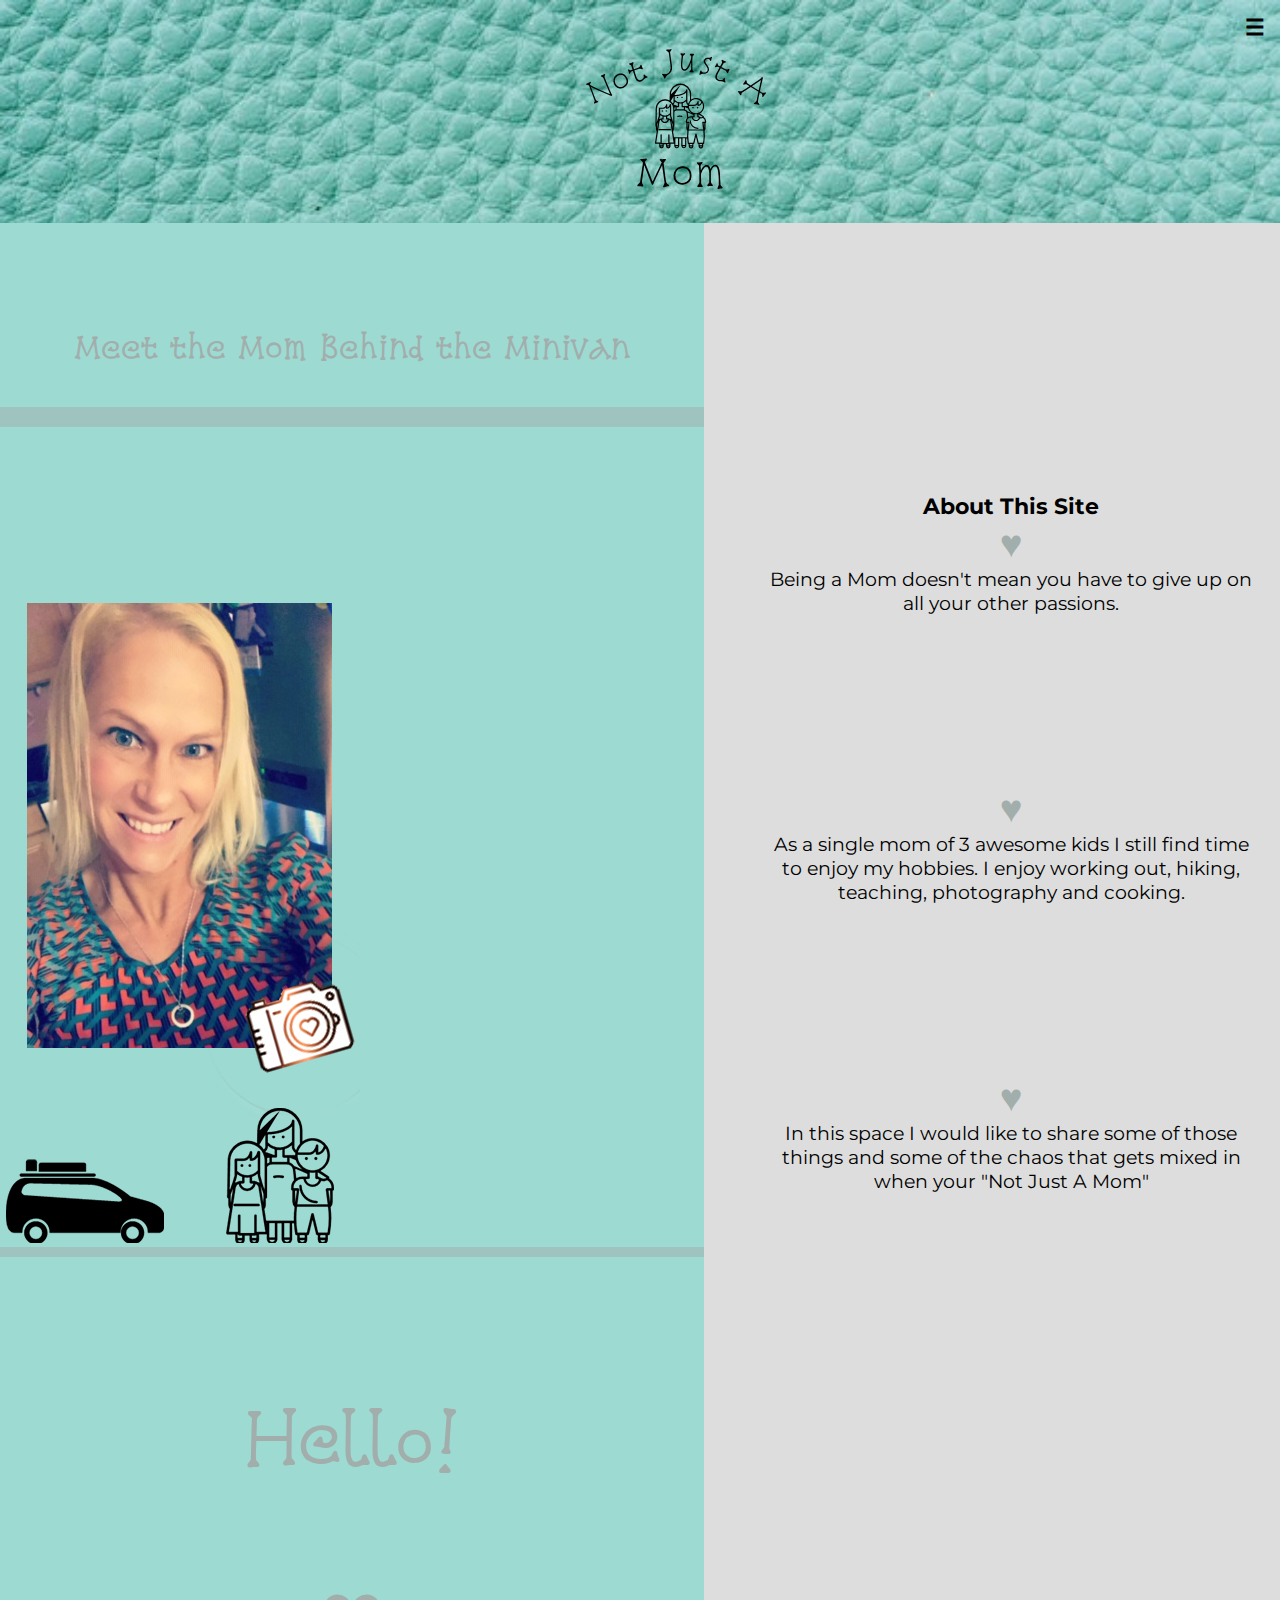
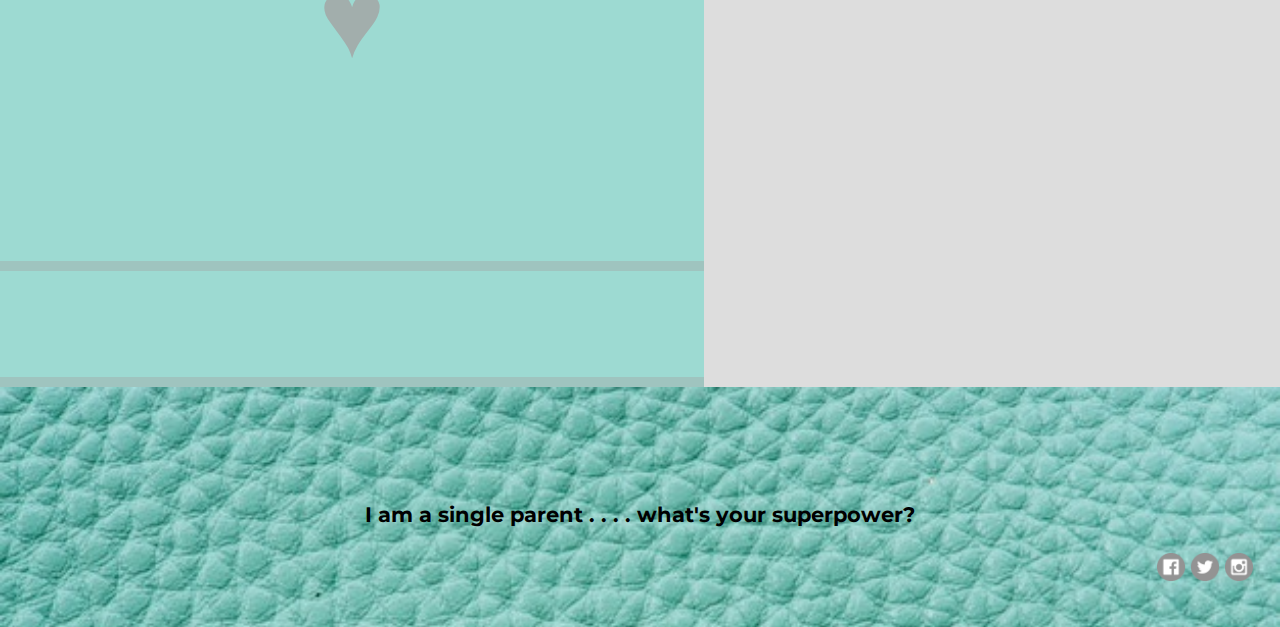
<file: index.html>
<!DOCTYPE html>
<html lang="en">

	<head>



		<meta charset="utf-8">

		<title>Not Just A Mom</title>

		<link type="text/css" rel="stylesheet" href="styles.css" />

		<meta name="viewport" content="width=device-width, initial-scale=1">
        <link href="https://fonts.googleapis.com/css?family=Montserrat" rel="stylesheet">
        <link href="https://fonts.googleapis.com/css?family=Cutive+Mono|Snowburst+One" rel="stylesheet">


		<!--[if lt IE 9]>
			<script src="js/html5shiv-printshiv.min.js"></script>
		<![endif]-->
        <script src="https://ajax.googleapis.com/ajax/libs/jquery/3.3.1/jquery.min.js"></script>
        <link rel="apple-touch-icon" sizes="72x72" href="images/apple-touch-icon.png">
        <link rel="icon" type="image/png" sizes="32x32" href="images/favicon-32x32.png">
        <link rel="icon" type="image/png" sizes="16x16" href="images/favicon-16x16.png">
        <link rel="manifest" href="images/site.webmanifest">
        <link rel="mask-icon" href="images/safari-pinned-tab.svg" color="#5bbad5">
        <meta name="msapplication-TileColor" content="#da532c">
        <meta name="theme-color" content="#ffffff">
	</head>

	    <div id="container">

	      <div id="content">
					<body class="site">

        <button class="hamburger">&#9776;</button>
        <button class="cross">&#735;</button>
    <header>
        <section>
            <h4>Katie Watts</h4>
            <figure>
             <img src="images/logo.png" alt="logo" title="logo">
            </figure>
        </section>
        <nav class="menu">

            		<ul>
                		<li><a href="index.html">Home</a></li>
                		<li><a href="photography.html">Photography</a></li>
                		<li><a href="recipes.html">Recipes</a></li>
                		<li><a href="workouts.html">Workouts</a></li>


            		</ul>

        </nav>
        <nav class="desktop-menu">
                    <ul>
                        <li><a href="index.html">Home</a></li>
                        <li><a href="photography.html">Photography</a></li>
                        <li><a href="recipes.html">Recipes</a></li>
                        <li><a href="recipes.html">Workouts</a></li>

                    </ul>
                </nav>
    </header>

    <main class="site-content">
        <section class="biography">
            <h2> Meet the Mom Behind the Minivan</h2>
            <hr>
            <figure>
             <img src="images/mee2-1.jpg" alt="Katie Watts" title="Katie Watts">
            </figure>
            <hr class="roadline">
            <h1>Hello!</h1>
            <p><span class="large-heart">&hearts;</span></p>
            <hr class="line2">

            <hr class="line3">
        </section>
        <aside>
            <article>
                <h3> About This Site</h3>
                <span class="small-hearts">&hearts;</span>
                <p>Being a Mom doesn't mean you have to give up on all your other passions.</p>
                <br><span class="small-hearts">&hearts;</span><p> As a single mom of 3 awesome kids I still find time to enjoy my hobbies. I enjoy working out, hiking, teaching, photography and cooking.</p><br><span class="small-hearts">&hearts;</span><p>In this space I would like to share some of those things and some of the chaos that gets mixed in when your "Not Just A Mom"</p>
            </article>
        </aside>
    </main>


    <footer>
        <section class="single">
            <p> I am a single parent . . . . what's your superpower?</p>
            <ul class="social-icons">
                <li><a href="http://www.facebook.com/latrice.williams"><img src='images/Facebook.png' alt="facebook" title="facebook" /></a></li>
                <li><a href="http://www.twitter.com/rlh2opolo"><img src='images/Twitter.png' alt="twitter" title="twitter" /></a></li>
                <li><a href="http://www.instagram.com/rlh2opolo"><img src='images/Instagram.png' alt="instagram" title="instagram" /></a></li>
            </ul>
        </section>

    </footer>
    <script src= "js/hamburger.js"></script>
    </div>


</body>

</html>
</file>
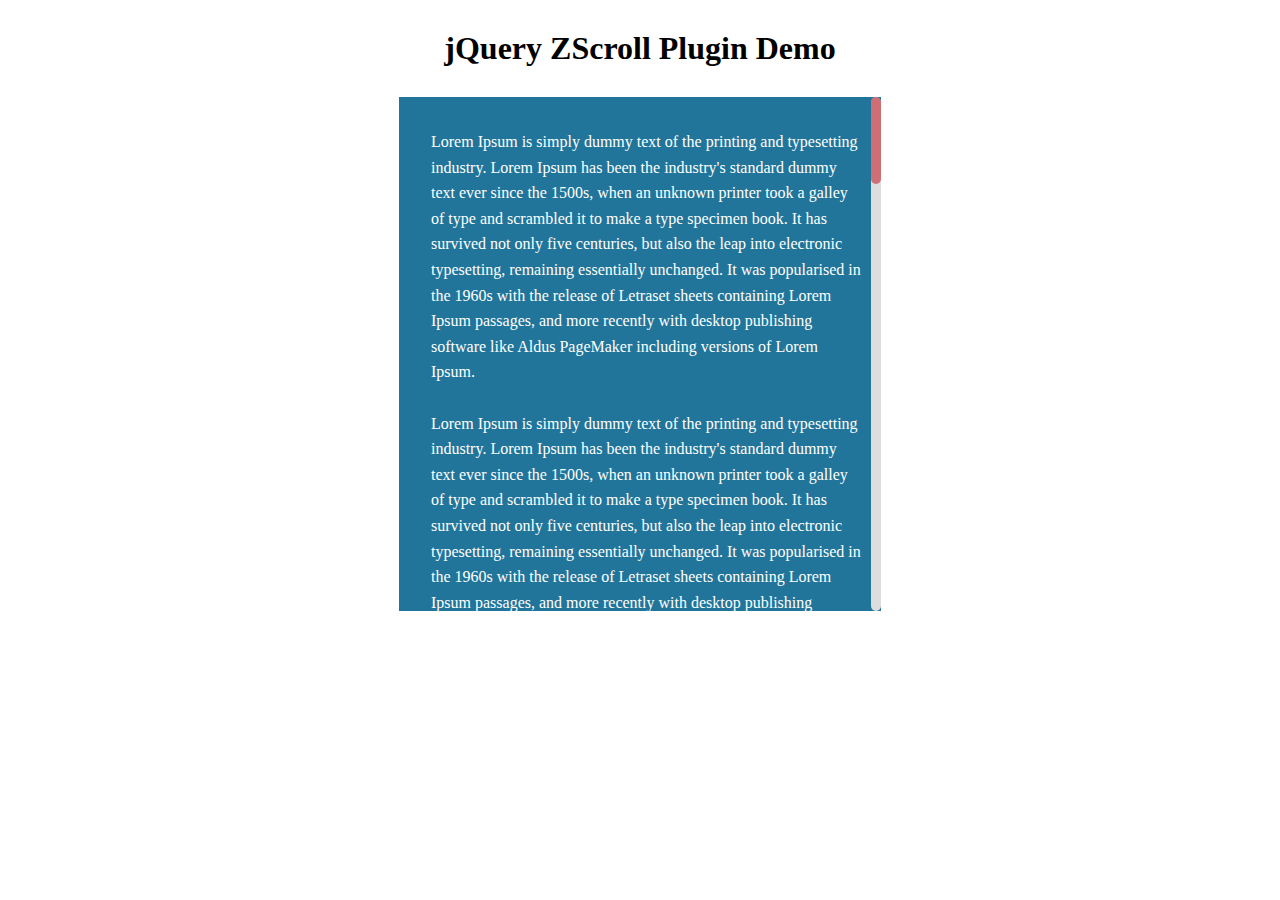
<file: js/Custom-Scrollable-Area-Plugin-jQuery-ZScroll/index.html>
<!doctype html>
<html><head>
<meta charset="utf-8">
<meta http-equiv="X-UA-Compatible" content="IE=edge,chrome=1">
<meta name="viewport" content="width=device-width, initial-scale=1">
		<title>jQuery ZScroll Plugin Demo</title>

		<!-- JQuery plugin -->
		<script src="https://code.jquery.com/jquery-3.1.1.min.js"></script>

		<!-- ZScroll Dependancies -->
		<script src="plugins/ZScroll/ZScroll.js"></script>

		<!-- Apply ZScroll -->
		<script type="text/javascript">
			$(document).ready(function(){
				$(".example").ZScroll({ScrollBarColor:"#C3000D",
				ScrollBarWidth:10});
			});
		</script>

		<style type="text/css">
			/* None of this CSS is needed for ZScroll */
			body {font-family: "Roboto";}
            h1 { margin:30px auto; text-align:center;}
			.code {margin- top: 0px; padding: 10px; background: #EEEEEE; line-height: 16px; font-size: 12px;}
		</style>
	</head>
	<body>
		<h1>jQuery ZScroll Plugin Demo</h1>

<div class="jquery-script-ads" align="center"><script type="text/javascript"><!--
google_ad_client = "ca-pub-2783044520727903";
/* jQuery_demo */
google_ad_slot = "2780937993";
google_ad_width = 728;
google_ad_height = 90;
//-->
</script>
<script type="text/javascript"
src="http://pagead2.googlesyndication.com/pagead/show_ads.js">
</script></div>
		<div class="example" style="width: 450px; height: 450px; margin:30px auto; padding:2em; font-size:16px; line-height:160%; overflow: hidden; background-color:#21759B; color:#fff;">
			Lorem Ipsum is simply dummy text of the printing and typesetting industry. Lorem Ipsum has been the industry's standard dummy text ever since the 1500s, when an unknown printer took a galley of type and scrambled it to make a type specimen book. It has survived not only five centuries, but also the leap into electronic typesetting, remaining essentially unchanged. It was popularised in the 1960s with the release of Letraset sheets containing Lorem Ipsum passages, and more recently with desktop publishing software like Aldus PageMaker including versions of Lorem Ipsum.<br />
			<br />
			Lorem Ipsum is simply dummy text of the printing and typesetting industry. Lorem Ipsum has been the industry's standard dummy text ever since the 1500s, when an unknown printer took a galley of type and scrambled it to make a type specimen book. It has survived not only five centuries, but also the leap into electronic typesetting, remaining essentially unchanged. It was popularised in the 1960s with the release of Letraset sheets containing Lorem Ipsum passages, and more recently with desktop publishing software like Aldus PageMaker including versions of Lorem Ipsum.
			Lorem Ipsum is simply dummy text of the printing and typesetting industry. Lorem Ipsum has been the industry's standard dummy text ever since the 1500s, when an unknown printer took a galley of type and scrambled it to make a type specimen book. It has survived not only five centuries, but also the leap into electronic typesetting, remaining essentially unchanged. It was popularised in the 1960s with the release of Letraset sheets containing Lorem Ipsum passages, and more recently with desktop publishing software like Aldus PageMaker including versions of Lorem Ipsum.
			Lorem Ipsum is simply dummy text of the printing and typesetting industry. Lorem Ipsum has been the industry's standard dummy text ever since the 1500s, when an unknown printer took a galley of type and scrambled it to make a type specimen book. It has survived not only five centuries, but also the leap into electronic typesetting, remaining essentially unchanged. It was popularised in the 1960s with the release of Letraset sheets containing Lorem Ipsum passages, and more recently with desktop publishing software like Aldus PageMaker including versions of Lorem Ipsum.<br />
			<br />
			Lorem Ipsum is simply dummy text of the printing and typesetting industry. Lorem Ipsum has been the industry's standard dummy text ever since the 1500s, when an unknown printer took a galley of type and scrambled it to make a type specimen book. It has survived not only five centuries, but also the leap into electronic typesetting, remaining essentially unchanged. It was popularised in the 1960s with the release of Letraset sheets containing Lorem Ipsum passages, and more recently with desktop publishing software like Aldus PageMaker including versions of Lorem Ipsum.
			Lorem Ipsum is simply dummy text of the printing and typesetting industry. Lorem Ipsum has been the industry's standard dummy text ever since the 1500s, when an unknown printer took a galley of type and scrambled it to make a type specimen book. It has survived not only five centuries, but also the leap into electronic typesetting, remaining essentially unchanged. It was popularised in the 1960s with the release of Letraset sheets containing Lorem Ipsum passages, and more recently with desktop publishing software like Aldus PageMaker including versions of Lorem Ipsum.
			Lorem Ipsum is simply dummy text of the printing and typesetting industry. Lorem Ipsum has been the industry's standard dummy text ever since the 1500s, when an unknown printer took a galley of type and scrambled it to make a type specimen book. It has survived not only five centuries, but also the leap into electronic typesetting, remaining essentially unchanged. It was popularised in the 1960s with the release of Letraset sheets containing Lorem Ipsum passages, and more recently with desktop publishing software like Aldus PageMaker including versions of Lorem Ipsum.<br />
			<br />
			Lorem Ipsum is simply dummy text of the printing and typesetting industry. Lorem Ipsum has been the industry's standard dummy text ever since the 1500s, when an unknown printer took a galley of type and scrambled it to make a type specimen book. It has survived not only five centuries, but also the leap into electronic typesetting, remaining essentially unchanged. It was popularised in the 1960s with the release of Letraset sheets containing Lorem Ipsum passages, and more recently with desktop publishing software like Aldus PageMaker including versions of Lorem Ipsum.
			Lorem Ipsum is simply dummy text of the printing and typesetting industry. Lorem Ipsum has been the industry's standard dummy text ever since the 1500s, when an unknown printer took a galley of type and scrambled it to make a type specimen book. It has survived not only five centuries, but also the leap into electronic typesetting, remaining essentially unchanged. It was popularised in the 1960s with the release of Letraset sheets containing Lorem Ipsum passages, and more recently with desktop publishing software like Aldus PageMaker including versions of Lorem Ipsum.
		</div>
<script type="text/javascript">

  var _gaq = _gaq || [];
  _gaq.push(['_setAccount', 'UA-36251023-1']);
  _gaq.push(['_setDomainName', 'jqueryscript.net']);
  _gaq.push(['_trackPageview']);

  (function() {
    var ga = document.createElement('script'); ga.type = 'text/javascript'; ga.async = true;
    ga.src = ('https:' == document.location.protocol ? 'https://ssl' : 'http://www') + '.google-analytics.com/ga.js';
    var s = document.getElementsByTagName('script')[0]; s.parentNode.insertBefore(ga, s);
  })();

</script>
			
	</body>
</html>
</file>
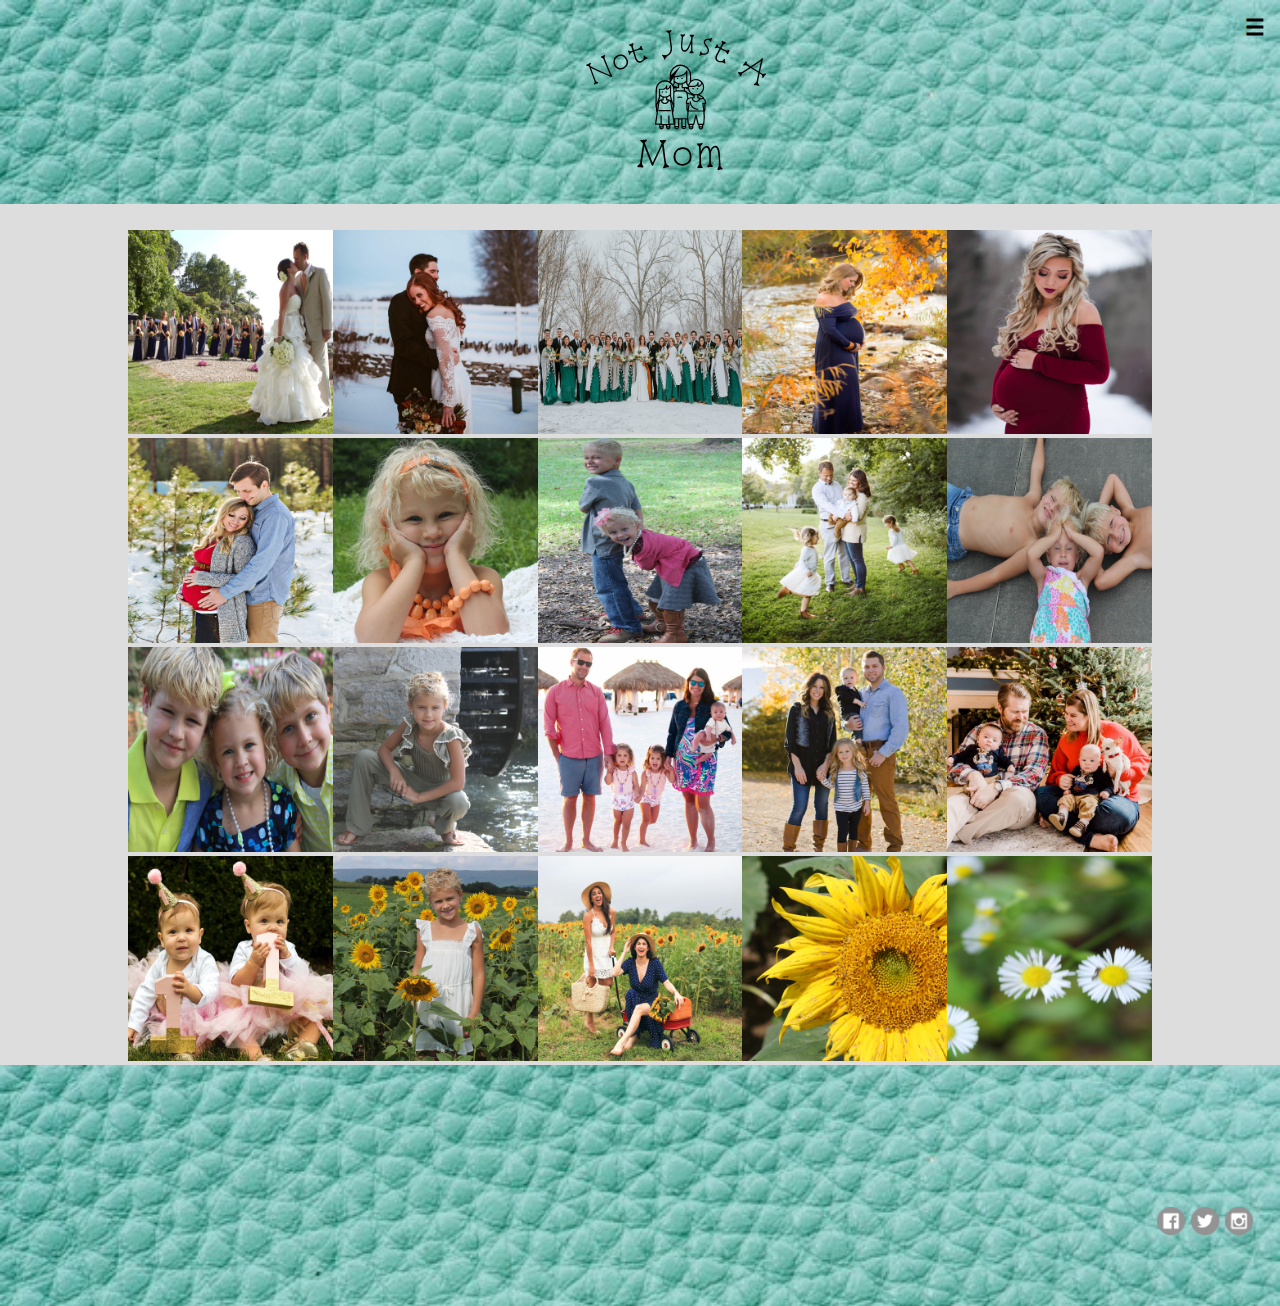
<file: photography.html>
<!DOCTYPE html>
<html lang="en">

	<head>

		<meta charset="utf-8">

		<title>Not Just A Mom</title>

		<link type="text/css" rel="stylesheet" href="styles.css" />

		<meta name="viewport" content="width=device-width, initial-scale=1">

		<!--[if lt IE 9]>
			<script src="js/html5shiv-printshiv.min.js"></script>
		<![endif]-->
  <script src="https://ajax.googleapis.com/ajax/libs/jquery/3.3.1/jquery.min.js"></script>
  <link rel="apple-touch-icon" sizes="72x72" href="images/apple-touch-icon.png">
  <link rel="icon" type="image/png" sizes="32x32" href="images/favicon-32x32.png">
  <link rel="icon" type="image/png" sizes="16x16" href="images/favicon-16x16.png">
  <link rel="manifest" href="images/site.webmanifest">
  <link rel="mask-icon" href="images/safari-pinned-tab.svg" color="#5bbad5">
  <meta name="msapplication-TileColor" content="#da532c">
  <meta name="theme-color" content="#ffffff">
	</head>
  <body class="site2">
    <div id="container2">
        <button class="hamburger">&#9776;</button>
        <button class="cross">&#735;</button>
    <header>
        <section>
            <figure>
             <img src="images/logo.png" alt="logo" title="logo">
            </figure>
        </section>
        <nav class="menu">
          <details>
              <summary>Navigation</summary>
                <ul>
                    <li><a href="index.html">Home</a></li>
                    <li><a href="photography.html">Photography</a></li>
                    <li><a href="recipes.html">Recipes</a></li>
                    <li><a href="#">Workouts</a></li>
                        <li><a href="#">Design Work</a></li>
                        <li><a href="#">Blog</a></li>

                </ul>
            </details>
        </nav>
        <nav class="desktop-menu">
                    <ul>
                        <li><a href="index.html">Home</a></li>
                        <li><a href="photography.html">Photography</a></li>
                        <li><a href="#">Recipes</a></li>
                        <li><a href="#">Workouts</a></li>
                        <li><a href="#">Design Work</a></li>
                        <li><a href="#">Blog</a></li>
                    </ul>
                </nav>
    </header>
		<section class="image-grid">


           <figure>
              <figcaption>Wedding Photography</figcaption>
               <img src="images/char.jpg" alt="Wedding Photography" title="Wedding Photography">
           </figure>
          <figure>
               <img src="images/wed3.jpg" alt="Wedding Photography" title="Wedding Photography">
           </figure>
           <figure>
               <img src="images/wed4.jpg" alt="Wedding Photography" title="Wedding Photography">
           </figure>
           <figure>
              <figcaption>Maternity Photography</figcaption>
               <img src="images/Maternity.jpg" alt="Maternity Photography" title="Maternity Photography">
           </figure>
           <figure>
               <img src="images/matsnow.jpg" alt="Maternity Photography" title="Maternity Photography">
           </figure>
           <figure>
               <img src="images/mater.jpg" alt="Maternity Photography" title="Maternity Photography">
           </figure>
           <figure>
               <figcaption>Family Photography</figcaption>
               <img src="images/daph3.jpg" alt="Children Photography" title="Children Photography">
           </figure>
            <figure>
               <img src="images/dood.jpg" alt="Children Photography" title="Children Photography">
           </figure>
            <figure>
               <img src="images/fam5.jpg" alt="family Photography" title="Family Photography">
           </figure>
           <figure>
               <img src="images/kids.jpg" alt="Family Photography" title="Family Photography">
           </figure>
           <figure>
               <img src="images/kids3.jpg" alt="Children Photography" title="Children Photography">
           </figure>
             <figure>
               <img src="images/daph1.jpg" alt="Children Photography" title="Children Photography">
           </figure>
           <figure>
               <img src="images/fam4.jpg" alt="Family Photography" title="Family Photography">
           </figure>
           <figure>
               <img src="images/fams.jpg" alt="Family Photography" title="Family Photography">
           </figure>
           <figure>
               <img src="images/xmas.jpg" alt="Newborn Photography" title="Newborn Photography">
           </figure>
           <figure>
               <img src="images/twins1.jpg" alt="Family Photography" title="Family Photography">
           </figure>
           <figure>
               <img src="images/sun1.jpg" alt="Family Photography" title="Family Photography">
           </figure>
           <figure>
               <img src="images/sun2.jpg" alt="Family Photography" title="Family Photography">
           </figure>
           <figure>
              <figcaption>Nature Photography</figcaption>
               <img src="images/sun3.jpg" alt="Nature Photography" title="Nature Photography">
           </figure>
           <figure>
               <img src="images/nature.jpg" alt="Nature Photography" title="Nature Photography">
           </figure>
           <figure class="extra">
               <img src="images/sal.jpg" alt="Nature Photography" title="Nature Photography">
           </figure>
        </section>
        <section class="site-content2">

        </section>
      <footer>
        <ul class="social-icons">
            <li><a href="http://www.facebook.com/latrice.williams.3766"><img src='images/Facebook.png' alt="facebook" title="facebook" /></a></li>
            <li><a href="http://www.twitter.com/rlh2opolo"><img src='images/Twitter.png' alt="twitter" title="twitter" /></a></li>
            <li><a href="http://www.instagram.com/rlh2opolo"><img src='images/Instagram.png' alt="instagram" title="instagram" /></a></li>
        </ul>

    </footer>
    <script src= "js/hamburger.js"></script>
  </div>
</body>

</html>
</file>
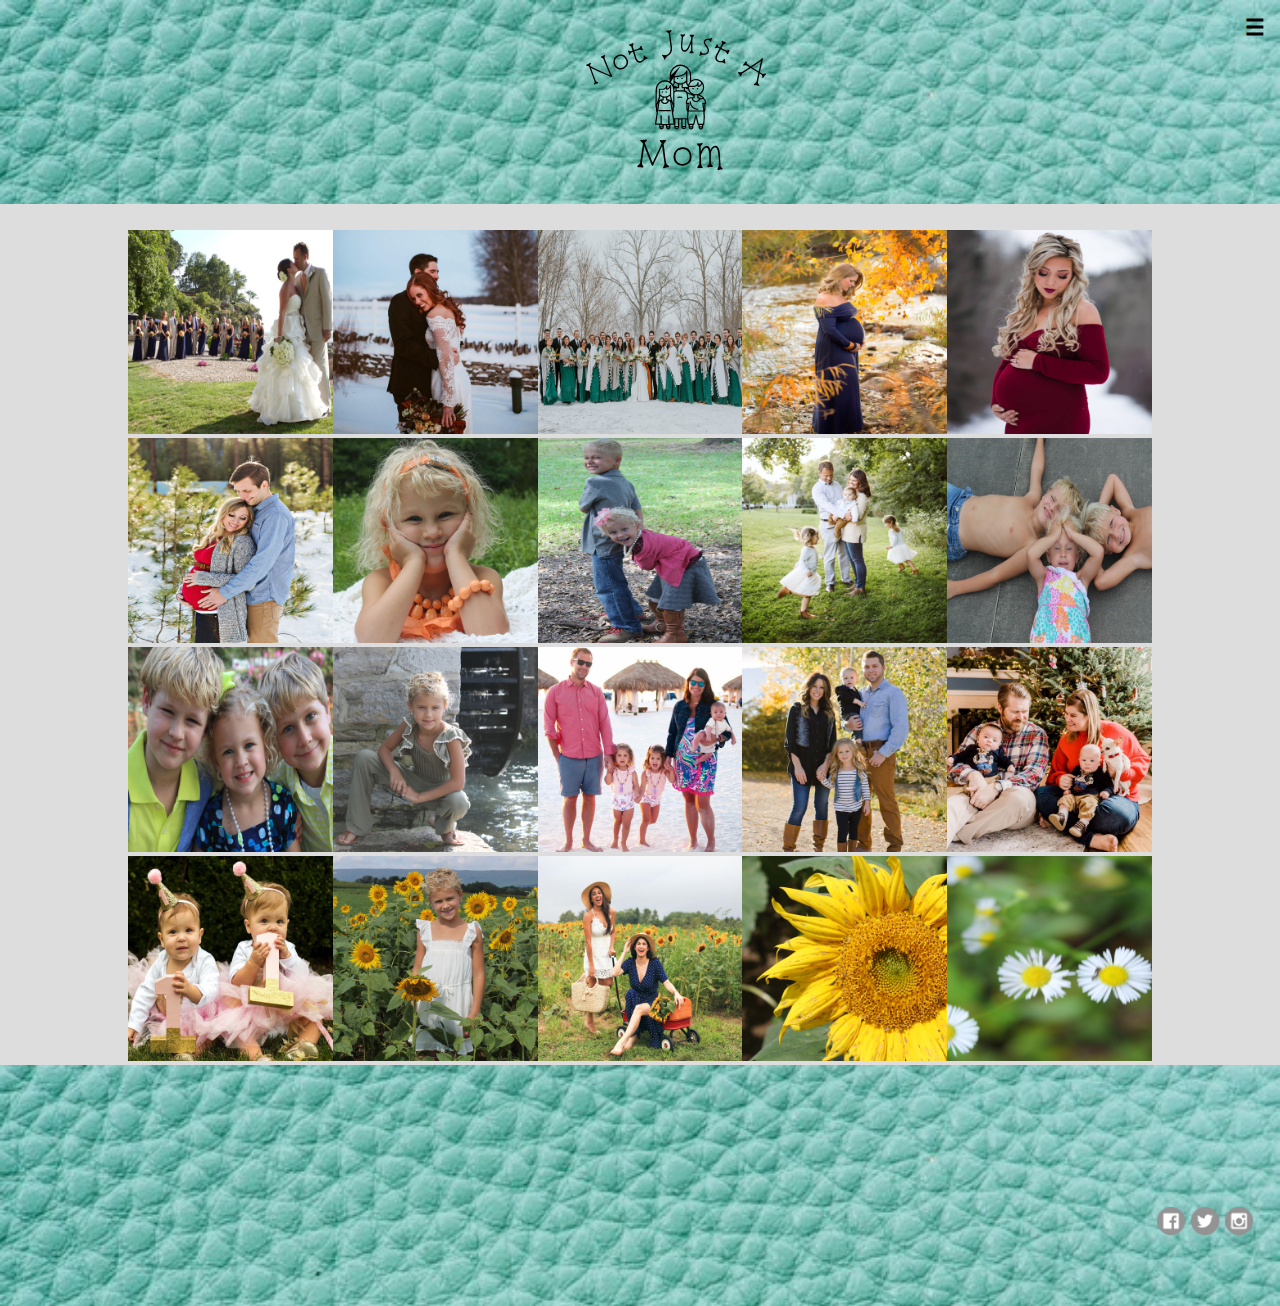
<file: workouts.html>
<!DOCTYPE html>
<html lang="en">

	<head>

		<meta charset="utf-8">

		<title>Not Just A Mom</title>

		<link type="text/css" rel="stylesheet" href="styles.css" />

		<meta name="viewport" content="width=device-width, initial-scale=1">

		<!--[if lt IE 9]>
			<script src="js/html5shiv-printshiv.min.js"></script>
		<![endif]-->
  <script src="https://ajax.googleapis.com/ajax/libs/jquery/3.3.1/jquery.min.js"></script>
  <link rel="apple-touch-icon" sizes="72x72" href="images/apple-touch-icon.png">
  <link rel="icon" type="image/png" sizes="32x32" href="images/favicon-32x32.png">
  <link rel="icon" type="image/png" sizes="16x16" href="images/favicon-16x16.png">
  <link rel="manifest" href="images/site.webmanifest">
  <link rel="mask-icon" href="images/safari-pinned-tab.svg" color="#5bbad5">
  <meta name="msapplication-TileColor" content="#da532c">
  <meta name="theme-color" content="#ffffff">
	</head>
  <body class="site2">
    <div id="container2">
        <button class="hamburger">&#9776;</button>
        <button class="cross">&#735;</button>
    <header>
        <section>
            <figure>
             <img src="images/logo.png" alt="logo" title="logo">
            </figure>
        </section>
        <nav class="menu">
          <details>
              <summary>Navigation</summary>
                <ul>
                    <li><a href="index.html">Home</a></li>
                    <li><a href="photography.html">Photography</a></li>
                    <li><a href="recipes.html">Recipes</a></li>
                    <li><a href="#">Workouts</a></li>
                        <li><a href="#">Design Work</a></li>
                        <li><a href="#">Blog</a></li>

                </ul>
            </details>
        </nav>
        <nav class="desktop-menu">
                    <ul>
                        <li><a href="index.html">Home</a></li>
                        <li><a href="photography.html">Photography</a></li>
                        <li><a href="recipes.html">Recipes</a></li>
                        <li><a href="workouts.html">Workouts</a></li>

                    </ul>
                </nav>
    </header>
		<section class="image-grid">


           <figure>
              <figcaption>Wedding Photography</figcaption>
               <img src="images/char.jpg" alt="Wedding Photography" title="Wedding Photography">
           </figure>
          <figure>
               <img src="images/wed3.jpg" alt="Wedding Photography" title="Wedding Photography">
           </figure>
           <figure>
               <img src="images/wed4.jpg" alt="Wedding Photography" title="Wedding Photography">
           </figure>
           <figure>
              <figcaption>Maternity Photography</figcaption>
               <img src="images/Maternity.jpg" alt="Maternity Photography" title="Maternity Photography">
           </figure>
           <figure>
               <img src="images/matsnow.jpg" alt="Maternity Photography" title="Maternity Photography">
           </figure>
           <figure>
               <img src="images/mater.jpg" alt="Maternity Photography" title="Maternity Photography">
           </figure>
           <figure>
               <figcaption>Family Photography</figcaption>
               <img src="images/daph3.jpg" alt="Children Photography" title="Children Photography">
           </figure>
            <figure>
               <img src="images/dood.jpg" alt="Children Photography" title="Children Photography">
           </figure>
            <figure>
               <img src="images/fam5.jpg" alt="family Photography" title="Family Photography">
           </figure>
           <figure>
               <img src="images/kids.jpg" alt="Family Photography" title="Family Photography">
           </figure>
           <figure>
               <img src="images/kids3.jpg" alt="Children Photography" title="Children Photography">
           </figure>
             <figure>
               <img src="images/daph1.jpg" alt="Children Photography" title="Children Photography">
           </figure>
           <figure>
               <img src="images/fam4.jpg" alt="Family Photography" title="Family Photography">
           </figure>
           <figure>
               <img src="images/fams.jpg" alt="Family Photography" title="Family Photography">
           </figure>
           <figure>
               <img src="images/xmas.jpg" alt="Newborn Photography" title="Newborn Photography">
           </figure>
           <figure>
               <img src="images/twins1.jpg" alt="Family Photography" title="Family Photography">
           </figure>
           <figure>
               <img src="images/sun1.jpg" alt="Family Photography" title="Family Photography">
           </figure>
           <figure>
               <img src="images/sun2.jpg" alt="Family Photography" title="Family Photography">
           </figure>
           <figure>
              <figcaption>Nature Photography</figcaption>
               <img src="images/sun3.jpg" alt="Nature Photography" title="Nature Photography">
           </figure>
           <figure>
               <img src="images/nature.jpg" alt="Nature Photography" title="Nature Photography">
           </figure>
           <figure class="extra">
               <img src="images/sal.jpg" alt="Nature Photography" title="Nature Photography">
           </figure>
        </section>
        <section class="site-content2">

        </section>
      <footer>
        <ul class="social-icons">
            <li><a href="http://www.facebook.com/latrice.williams.3766"><img src='images/Facebook.png' alt="facebook" title="facebook" /></a></li>
            <li><a href="http://www.twitter.com/rlh2opolo"><img src='images/Twitter.png' alt="twitter" title="twitter" /></a></li>
            <li><a href="http://www.instagram.com/rlh2opolo"><img src='images/Instagram.png' alt="instagram" title="instagram" /></a></li>
        </ul>

    </footer>
    <script src= "js/hamburger.js"></script>
  </div>
</body>

</html>
</file>
<file: styles.css>
* {
	margin: 0;
	padding: 0;
	border: 0;
}

article, aside, details, figcaption, figure, footer, header, main, nav, section, summary {
    display:block;
}


/*.***************MAIN STYLES*****************.*/

body{

	background-size: cover;
	font-family: 'Montserrat', sans-serif;
}
h4{
	visibility: hidden;
}
header{
	background: url("images/tealback.jpg");
	background-size: cover;
}
nav{
	height: 300px;
}
summary{
	font-size: 1.2rem;
}
header section figure{
	max-width:100%;
	margin-left: 20%;
}
h1{
	font-family: 'Snowburst One', cursive;
	color:#a2aeac;
	font-size: 2rem;
	text-align: center;
	padding-top: 15%;
}
.large-heart{
	font-size:500%;
	color:#a2aeac;
}

h2{
	font-size: 1rem;
	background-color: #9ddad2;
	text-align: center;
	padding: 15% 3% 6% 3%;
	color: #a2aeac;
	font-family: 'Snowburst One', cursive;
	}
hr{
	width: 100%;
	margin-left: 0;
	margin-right: 0;
	height: 20px;
	background-color:#a2aeac;
	opacity: 0.5;
}
.line2{
	margin-top: 25%;
	width: 100%;
	margin-left: 0;
	margin-right: 0;
	height: 10px;
	background-color:#a2aeac;
	opacity: 0.5;
}
.line3{
	margin-top: 15%;
	width: 100%;
	margin-left: 0;
	margin-right: 0;
	height: 10px;
	background-color:#a2aeac;
	opacity: 0.5;
}
img{
	max-width: 100%;
}
.desktop-menu{
	display: none;
}
.biography{
	float:left;
	width:55%;
	background-color:#9ddad2;
}
.biography figure{
	width: 100%;
	padding: 25% 0 0 0;
}
.roadline{
	width: 100%;
	margin-left: 0;
	margin-right: 0;
	height: 10px;
	background-color:#a2aeac;
	opacity: 0.5;
}
.biography p{
	text-align: center;
	padding-top: 10%;
}
aside{
	background: #dddddd;
	float: right;
	width:40%;
	padding: 5% 0 15% 1%;
	font-size: .75em;
	text-align: center;
}
/*.*****COLOR ANIMATION*****.*/
article p{
  background-color: #dddddd;
  -webkit-animation-name: paragraphs; /* Safari 4.0 - 8.0 */
  -webkit-animation-duration: 4s; /* Safari 4.0 - 8.0 */
  animation-name: paragraph;
  animation-duration: 4s;
  animation-iteration-count: infinite;


}

/* Safari 4.0 - 8.0 */
@-webkit-keyframes paragraph {
  0%   {background-color: #a2aeac;}
  25%  {background-color: #9ddad2;}
  50%  {background-color: #dddddd;}
  100% {background-color: #9ddad2;}
}

/* Standard syntax */
@keyframes paragraph {
0%   {background-color: #a2aeac;}
  25%  {background-color: #9ddad2;}
  50%  {background-color: #dddddd;}
  100% {background-color: #9ddad2;}
}

/*.*****COLOR ANIMATION*****.*/


aside article{
	margin-top: 15%;
	margin-right: 5%;
}
.small-hearts{
	font-size:200%;
	color:#a2aeac;
}
.site{
	background-color: #dddddd;
}
/*.******FOOTER********.*/
.social-icons li img {
  width:30px;
  height:30px;
  margin-right: 2%;

}
.social-icons {
  text-align: right;
  margin-right:2%;
  margin-top: 2%;
  }
.social-icons li {
  display:inline-block;
  list-style-type:none;
  }
.social-icons li a {
  border-bottom: none;
  }
footer{
	background: url("images/tealback.jpg");
	background-size: cover;
	height:100px;
	text-align: center;
	padding: 9% 0 2% 0;
	width:100%;
	clear: both
}
.single p{
	text-align: left;
	font-size: .7rem;
	font-weight: bold;
   font-family: 'Montserrat', sans-serif;
   opacity: 1;
   transition: opacity .25s ease-in-out;
   -moz-transition: opacity .25s ease-in-out;
   -webkit-transition: opacity .25s ease-in-out;
   }
   .single p:hover {
      opacity: 0.5;
      }

/*.*******STICKY FOOTER CSS******.*/
.site{
	display: flex;
	flex-direction: column;
	min-height: 100vh;
}
.site-content{
	flex-grow: 1;
}
/*.*****END FOOTER******.*/

/*.**************PHOTOGRAPHY PAGE*************.*/

.image-grid {
	margin: 0 10% 0 10%;
	padding-top: 2%
	}

.image-grid figure{
	padding: 2% 0 10% 0;
}
.image-grid figcaption{
	padding: 2% 4% 5% 4%;
	background-color:#a2aeac;
	border:dashed black 2px;
	margin-bottom: 5%;
	max-width: 100%;
}
.site2{
	background-color: #dddddd;
}
.extra{
	display: none;
}
/*.******START FLEXBOX*******.*/
.image-grid{
	display: flex;
	flex-wrap: wrap;
}
figure{
	width:100%;
}
img{
	max-width: 100%;
}

/*.******END FLEXBOX*******.*/

/*.************END MAIN****************./

/*.****HAMBURGER MENU******.*/
.hamburger{
  background:none;
  position:absolute;
  top:0;
  right:0;
  line-height:45px;
  padding:5px 15px 0px 15px;
  color:#000000;
  border:0;
  font-size:1.4em;
  font-weight:bold;
  cursor:pointer;
  outline:none;
  z-index:10000000000000;
}

.cross{
  background:none;
  position:absolute;
  top:0px;
  right:0;
  padding:7px 15px 0px 15px;
  color:#000000;
  border:0;
  font-size:3em;
  line-height:65px;
  font-weight:bold;
  cursor:pointer;
  outline:none;
  z-index:10000000000000;
}
.menu{z-index:1000000; font-weight:bold; font-size:0.8em; width:100%; background:#dddddd;  position:absolute; text-align:center; font-size:12px;}
.menu ul {margin: 0; padding: 0; list-style-type: none; list-style-image: none;}
.menu li {display: block;   padding:15px 0 15px 0; border-bottom:#dddddd 1px solid;}
.menu li:hover{display: block;    background:#a2aeac; padding:15px 0 15px 0; border-bottom:#dddddd 1px solid;}
.menu ul li a { text-decoration:none;  margin: 0px; color:#666;}
.menu ul li a:hover {  color: #666; text-decoration:none;}
.menu a{text-decoration:none; color:#666;}
.menu a:hover{text-decoration:none; color:#666;}
/*.*************HAMBURGER ENDS**************.*/



/*.***************START MEDIA QUERIES************.*/

/*.***************START 345px MEDIA QUERIES************.*/
@media(min-width: 345px){
	header figure{
		padding-left: 10%;
	}
}

/*.***************END 345px MEDIA QUERIES************.*/
/*.***************START 420px MEDIA QUERIES************.*/
@media(min-width: 420px){
	header figure{
		padding-left: 13%;
	 }
h2{
	font-size: 1.5rem;
}
aside article{
	margin-top: 35%;
}
h1{
	font-size: 3rem;
}
.single p{
	text-align: center;
	font-size: 1rem;
}
}

/*.***************END 420px MEDIA QUERIES************.*/

/*.***************START 600px MEDIA QUERIES************.*/

@media(min-width: 600px){
	header figure{
		padding-left: 20%;
	 }
h1{
	padding-top: 20%;
}
h2{
	font-size: 1.8rem;
}
aside article{
	font-size: 1rem;
	margin-top: 40%;
}
.image-grid figure{
		width:50%;
		padding: 0;
	}
.image-grid figcaption{
	display: none;
}
.single p{
	text-align: center;
	font-size: 1.3rem;
}
}

/*.***************END 600px MEDIA QUERIES************.*/

/*.***************START 850px MEDIA QUERIES************.*/

@media(min-width: 850px){
	header figure{
		padding-left: 25%;
	}
	aside article{
		font-size: 1.2rem;
	}
	h1{
		font-size: 4rem;
	}
	.large-heart{
		font-size: 700%;
		color: #a2aeac;
	}
	article p{
		padding-bottom: 30%;
	}
	.image-grid figure{
		width:33.3333%;
		padding: 0;
	}
	.image-grid figcaption{
	display: none;
	}
	.extra{
	display: block;
	}


}​
/*.**************START 1000px MEDIA QUERY *********.*/
@media(min-width: 1000px){


	.menu,.hamburger, .cross{
		display: none;
}
	.desktop-menu{
		display: inline;
		margin: 5% 0 5% 0;
		text-align: center;
	}
	.desktop-menu ul li{
		display: inline;`
		list-style-type: none;
		padding:5% 2% 5% 2%;
		font-family: 'Snowburst One', cursive;
		color:#000000;
		font-weight: bold;
	}
	.image-grid figure{
		width: 25%;
		padding: 0;
	}
	.image-grid figcaption{
	display: none;
	}
	.extra{
	display: none;
	}
	header{
		padding-bottom: 5%;
}

}
/*.**************START 1000px MEDIA QUERY *********.*/


/*.*********************START 1150PX MEDIA QUERY********.*/
@media(min-width: 1150px){
	.desktop-menu{
		margin: 5% 0 0% 0;
}
.image-grid figure{
		width:20%;
		padding: 0;
	}
	.image-grid figcaption{
	display: none;
	}
	.extra{
	display: none;
	}
}
/*.*********************END 1150PX MEDIA QUERY********.*/
</file>
